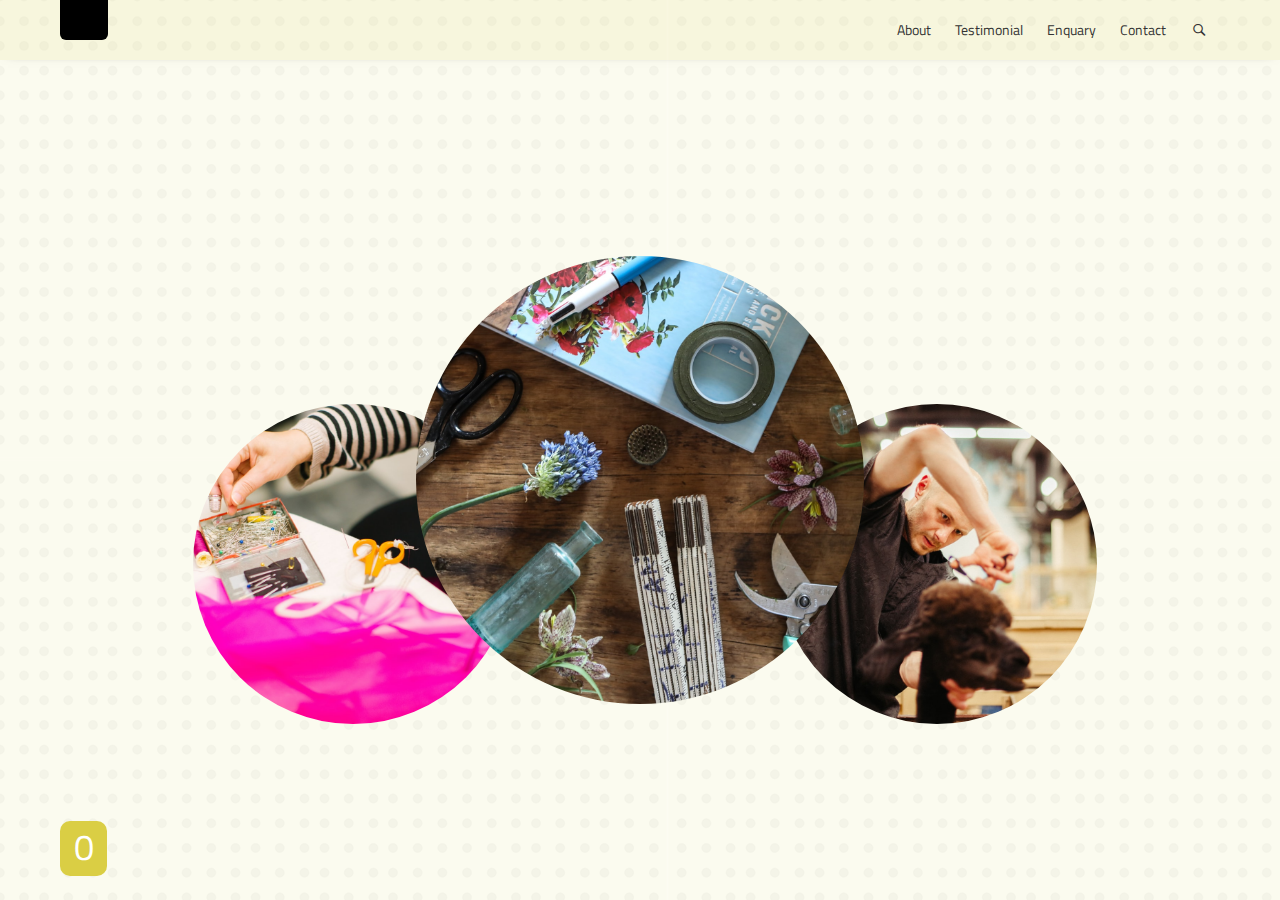
<file: index.html>
<!DOCTYPE html>
<html>
<head>
<title>Page Title</title>
<link rel="stylesheet" type="text/css" href="fonts/style.css">
<link rel="stylesheet" type="text/css" href="css/style.css">
<link href="https://fonts.googleapis.com/css?family=Titillium+Web&display=swap" rel="stylesheet">
<style>
   
</style>
</head>
<body>
	<header>
        <div class="headerIn">
            <div class="logo"></div>
            <nav>
                <div class="navIn">
                    <ul>
                        <li><a href="">About</a></li>
                        <li><a href="">Testimonial</a></li>
                        <li><a href="">Enquary</a></li>
                        <li><a href="">Contact</a></li>
                        <li><a href=""><span class="icon-search" style="font-size: 18px"></span></a></li>
                    </ul>
                </div>
            </nav>
        </div>   
    </header>
    <!-- main start -->
    <main>
        <div class="mainIn">
            <div class="roundcontentmain">
                <ul>
                    <li class="constDiv thirdAction">
                        <div class="slideRound"><img src="images/1.jpg"></div>
                    </li>
                    <li class="constDiv secondAction">
                        <div class="slideRound"><img src="images/2.jpg"></div>
                    </li>
                    <li class="constDiv firstAction">
                        <div class="slideRound"><img src="images/3.jpg"></div>
                    </li>
                    <li class="constDiv">
                        <div class="slideRound"><img src="images/4.jpg"></div>
                    </li>
                    <li class="constDiv">
                        <div class="slideRound"><img src="images/5.jpg"></div>
                    </li>
                    <li class="constDiv">
                        <div class="slideRound"><img src="images/6.jpg"></div>
                    </li>
                    <li class="constDiv">
                        <div class="slideRound"><img src="images/7.jpg"></div>
                    </li>
                   <li class="constDiv">
                        <div class="slideRound"><img src="images/8.jpg"></div>
                    </li>
                    <li class="constDiv">
                        <div class="slideRound"><img src="images/9.jpg"></div>
                    </li>
                    <li class="constDiv">
                        <div class="slideRound"><img src="images/10.jpg"></div>
                    </li>
                    <li class="constDiv">
                        <div class="slideRound"><img src="images/11.jpg"></div>
                    </li>

                </ul>
            </div>
            
        </div>
        <div class="pageCount">0</div>
    </main>
</body>
<script>
    const slides = document.querySelectorAll('.roundcontentmain ul li')
    const nextButton = document.querySelector('.next')
     const prevButton = document.querySelector('.prev')
    const pageCount = document.querySelector('.pageCount')
    let slide = 1;
    const body = document.querySelector('body')
    const headerIn = document.querySelector('.headerIn')

    const bgColor = ['rgba(176, 161, 96, .1)','rgba(168, 192, 255,.1)','rgba(64, 224, 208,.1)','rgba(41, 161, 156, .1)','rgba(1, 10, 67, .1)','rgba(222, 255, 139, .1)','rgba(255, 164, 27, .1)','rgba(152, 24, 214, .1)']
    const bgColorPager = ['rgba(176, 161, 96, 1)','rgba(168, 192, 255,1)','rgba(64, 224, 208,1)','rgba(41, 161, 156, 1)','rgba(1, 10, 67, 1)','rgba(222, 255, 139, 1)','rgba(255, 164, 27, 1)','rgba(152, 24, 214, 1)']
 
  function roundSlider(){
    let currentSlide = Math.abs(slide % slides.length)
    slides.forEach(function(e){
        e.classList.remove('firstAction','secondAction','thirdAction');
    })
        slides[currentSlide].classList.add('thirdAction')
        slides[currentSlide+1].classList.add('secondAction')
        slides[currentSlide+2].classList.add('firstAction')
        
        console.log(slide)
        if (slide==slides.length - 3) {
          slide=0
        }
        pageCount.innerHTML=currentSlide;
        pageCount.style.backgroundColor=bgColorPager[slide]
        body.style.backgroundColor = bgColor[slide];
        headerIn.style.backgroundColor = bgColor[slide];
  }
  function next(){
    roundSlider()
    slide++
    
  }

  function prev(){
    roundSlider()
   slide--

  }
  
  function autoPlay(){
    setInterval(function(){
      slide++
      roundSlider()
    }, 3000);
    
  }
  autoPlay()
  


  nextButton.addEventListener("click",next)
  prevButton.addEventListener("click",prev)
 

</script>
</html>
</file>
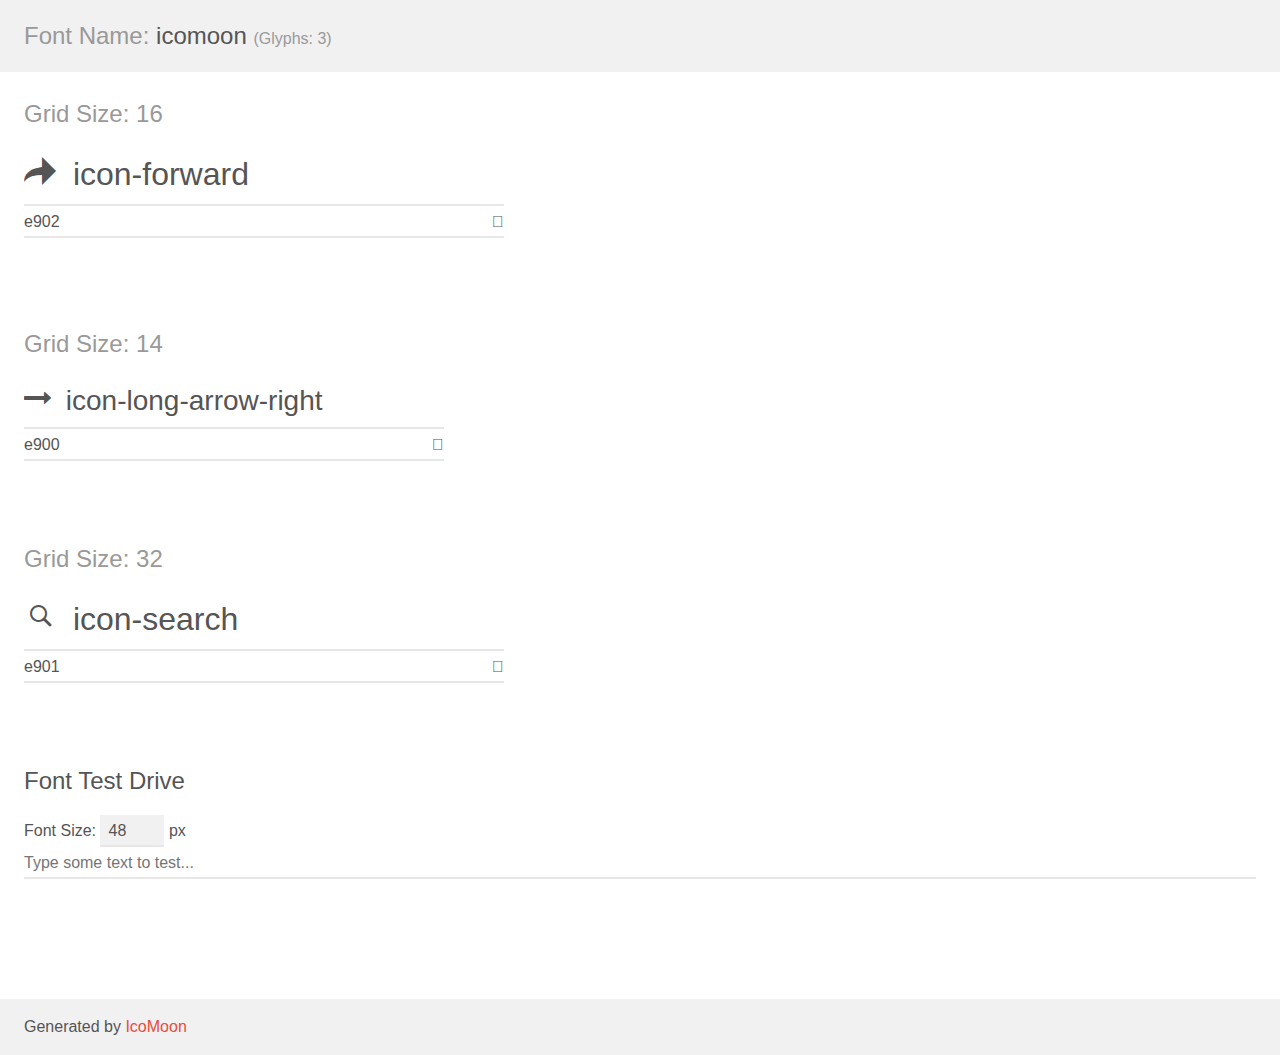
<file: fonts/demo.html>
<!doctype html>
<html>
<head>
    <meta charset="utf-8">
    <title>IcoMoon Demo</title>
    <meta name="description" content="An Icon Font Generated By IcoMoon.io">
    <meta name="viewport" content="width=device-width, initial-scale=1">
    <link rel="stylesheet" href="demo-files/demo.css">
    <link rel="stylesheet" href="style.css"></head>
<body>
    <div class="bgc1 clearfix">
        <h1 class="mhmm mvm"><span class="fgc1">Font Name:</span> icomoon <small class="fgc1">(Glyphs:&nbsp;3)</small></h1>
    </div>
    <div class="clearfix mhl ptl">
        <h1 class="mvm mtn fgc1">Grid Size: 16</h1>
        <div class="glyph fs1">
            <div class="clearfix bshadow0 pbs">
                <span class="icon-forward"></span>
                <span class="mls"> icon-forward</span>
            </div>
            <fieldset class="fs0 size1of1 clearfix hidden-false">
                <input type="text" readonly value="e902" class="unit size1of2" />
                <input type="text" maxlength="1" readonly value="&#xe902;" class="unitRight size1of2 talign-right" />
            </fieldset>
            <div class="fs0 bshadow0 clearfix hidden-true">
                <span class="unit pvs fgc1">liga: </span>
                <input type="text" readonly value="" class="liga unitRight" />
            </div>
        </div>
    </div>
    <div class="clearfix mhl ptl">
        <h1 class="mvm mtn fgc1">Grid Size: 14</h1>
        <div class="glyph fs2">
            <div class="clearfix bshadow0 pbs">
                <span class="icon-long-arrow-right"></span>
                <span class="mls"> icon-long-arrow-right</span>
            </div>
            <fieldset class="fs0 size1of1 clearfix hidden-false">
                <input type="text" readonly value="e900" class="unit size1of2" />
                <input type="text" maxlength="1" readonly value="&#xe900;" class="unitRight size1of2 talign-right" />
            </fieldset>
            <div class="fs0 bshadow0 clearfix hidden-true">
                <span class="unit pvs fgc1">liga: </span>
                <input type="text" readonly value="" class="liga unitRight" />
            </div>
        </div>
    </div>
    <div class="clearfix mhl ptl">
        <h1 class="mvm mtn fgc1">Grid Size: 32</h1>
        <div class="glyph fs3">
            <div class="clearfix bshadow0 pbs">
                <span class="icon-search"></span>
                <span class="mls"> icon-search</span>
            </div>
            <fieldset class="fs0 size1of1 clearfix hidden-false">
                <input type="text" readonly value="e901" class="unit size1of2" />
                <input type="text" maxlength="1" readonly value="&#xe901;" class="unitRight size1of2 talign-right" />
            </fieldset>
            <div class="fs0 bshadow0 clearfix hidden-true">
                <span class="unit pvs fgc1">liga: </span>
                <input type="text" readonly value="" class="liga unitRight" />
            </div>
        </div>
    </div>

    <!--[if gt IE 8]><!-->
    <div class="mhl clearfix mbl">
        <h1>Font Test Drive</h1>
        <label>
            Font Size: <input id="fontSize" type="number" class="textbox0 mbm"
            min="8" value="48" />
            px
        </label>
        <input id="testText" type="text" class="phl size1of1 mvl"
        placeholder="Type some text to test..." value=""/>
        <div id="testDrive" class="icon-" style="font-family: icomoon">&nbsp;
        </div>
    </div>
    <!--<![endif]-->
    <div class="bgc1 clearfix">
        <p class="mhl">Generated by <a href="https://icomoon.io/app">IcoMoon</a></p>
    </div>

    <script src="demo-files/demo.js"></script>
</body>
</html>
</file>
<file: fonts/style.css>
@font-face {
  font-family: 'icomoon';
  src:  url('fonts/icomoon.eot?owqs5h');
  src:  url('fonts/icomoon.eot?owqs5h#iefix') format('embedded-opentype'),
    url('fonts/icomoon.ttf?owqs5h') format('truetype'),
    url('fonts/icomoon.woff?owqs5h') format('woff'),
    url('fonts/icomoon.svg?owqs5h#icomoon') format('svg');
  font-weight: normal;
  font-style: normal;
  font-display: block;
}

[class^="icon-"], [class*=" icon-"] {
  /* use !important to prevent issues with browser extensions that change fonts */
  font-family: 'icomoon' !important;
  speak: none;
  font-style: normal;
  font-weight: normal;
  font-variant: normal;
  text-transform: none;
  line-height: 1;

  /* Better Font Rendering =========== */
  -webkit-font-smoothing: antialiased;
  -moz-osx-font-smoothing: grayscale;
}

.icon-forward:before {
  content: "\e902";
}
.icon-long-arrow-right:before {
  content: "\e900";
}
.icon-search:before {
  content: "\e901";
}
</file>
<file: fonts/demo-files/demo.css>
body {
  padding: 0;
  margin: 0;
  font-family: sans-serif;
  font-size: 1em;
  line-height: 1.5;
  color: #555;
  background: #fff;
}
h1 {
  font-size: 1.5em;
  font-weight: normal;
}
small {
  font-size: .66666667em;
}
a {
  color: #e74c3c;
  text-decoration: none;
}
a:hover, a:focus {
  box-shadow: 0 1px #e74c3c;
}
.bshadow0, input {
  box-shadow: inset 0 -2px #e7e7e7;
}
input:hover {
  box-shadow: inset 0 -2px #ccc;
}
input, fieldset {
  font-family: sans-serif;
  font-size: 1em;
  margin: 0;
  padding: 0;
  border: 0;
}
input {
  color: inherit;
  line-height: 1.5;
  height: 1.5em;
  padding: .25em 0;
}
input:focus {
  outline: none;
  box-shadow: inset 0 -2px #449fdb;
}
.glyph {
  font-size: 16px;
  width: 15em;
  padding-bottom: 1em;
  margin-right: 4em;
  margin-bottom: 1em;
  float: left;
  overflow: hidden;
}
.liga {
  width: 80%;
  width: calc(100% - 2.5em);
}
.talign-right {
  text-align: right;
}
.talign-center {
  text-align: center;
}
.bgc1 {
  background: #f1f1f1;
}
.fgc1 {
  color: #999;
}
.fgc0 {
  color: #000;
}
p {
  margin-top: 1em;
  margin-bottom: 1em;
}
.mvm {
  margin-top: .75em;
  margin-bottom: .75em;
}
.mtn {
  margin-top: 0;
}
.mtl, .mal {
  margin-top: 1.5em;
}
.mbl, .mal {
  margin-bottom: 1.5em;
}
.mal, .mhl {
  margin-left: 1.5em;
  margin-right: 1.5em;
}
.mhmm {
  margin-left: 1em;
  margin-right: 1em;
}
.mls {
  margin-left: .25em;
}
.ptl {
  padding-top: 1.5em;
}
.pbs, .pvs {
  padding-bottom: .25em;
}
.pvs, .pts {
  padding-top: .25em;
}
.unit {
  float: left;
}
.unitRight {
  float: right;
}
.size1of2 {
  width: 50%;
}
.size1of1 {
  width: 100%;
}
.clearfix:before, .clearfix:after {
  content: " ";
  display: table;
}
.clearfix:after {
  clear: both;
}
.hidden-true {
  display: none;
}
.textbox0 {
  width: 3em;
  background: #f1f1f1;
  padding: .25em .5em;
  line-height: 1.5;
  height: 1.5em;
}
#testDrive {
  display: block;
  padding-top: 24px;
  line-height: 1.5;
}
.fs0 {
  font-size: 16px;
}
.fs1 {
  font-size: 32px;
}
.fs2 {
  font-size: 28px;
}
.fs3 {
  font-size: 32px;
}
</file>
<file: css/style.css>
/* /* http://meyerweb.com/eric/tools/css/reset/ 
   v2.0 | 20110126
   License: none (public domain) */

html, body, div, span, applet, object, iframe,
h1, h2, h3, h4, h5, h6, p, blockquote, pre,
a, abbr, acronym, address, big, cite, code,
del, dfn, em, img, ins, kbd, q, s, samp,
small, strike, strong, sub, sup, tt, var,
b, u, i, center,
dl, dt, dd, ol, ul, li,
fieldset, form, label, legend,
table, caption, tbody, tfoot, thead, tr, th, td,
article, aside, canvas, details, embed, 
figure, figcaption, footer, header, hgroup, 
menu, nav, output, ruby, section, summary,
time, mark, audio, video {
    margin: 0;
    padding: 0;
    border: 0;
    font-size: 100%;
    font: inherit;
    vertical-align: baseline;
}
/* HTML5 display-role reset for older browsers */
article, aside, details, figcaption, figure, 
footer, header, hgroup, menu, nav, section {
    display: block;
}
body {
    line-height: 1;
    font-family: 'Titillium Web', sans-serif;
    font-size: 16px;
    background: url("../images/landingBg.png") no-repeat fixed center;
    background-color:rgba(218, 206, 68, 0.1);
    transition: all .5s ease; 
}


ol, ul {
    list-style: none;
}
blockquote, q {
    quotes: none;
}
blockquote:before, blockquote:after,
q:before, q:after {
    content: '';
    content: none;
}
table {
    border-collapse: collapse;
    border-spacing: 0;
}
input[type=number]::-webkit-inner-spin-button, 
input[type=number]::-webkit-outer-spin-button { 
  -webkit-appearance: none; 
  margin: 0; 
}
.clearfix:after {
   content: " "; /* Older browser do not support empty content */
   visibility: hidden;
   display: block;
   height: 0;
   clear: both;
}

/*customized scollbar UI*/
::-webkit-scrollbar {
    width: 6px;
    height: 6px;

}
::-webkit-scrollbar-track {
    /*-webkit-box-shadow: inset 0 0 6px rgba(0,0,0,0.3); */
    -webkit-box-shadow:transparent;
    border-radius: 6px;

}
 
::-webkit-scrollbar-thumb {
    border-radius: 6px;
   /* -webkit-box-shadow: inset 0 0 10px rgba(11,183,148,1);*/
    -webkit-box-shadow: inset 0 0 12px #811239;
}

/*DashBoars Start*/
header .headerIn{
  width: 100%;
    padding: 0px 60px;
    box-sizing: border-box;
    display: flex;
    align-items: flex-start;
    justify-content: space-between;
    box-shadow: 0px 0px 11px -8px #717171;
    background: rgba(218, 206, 68, 0.1);
}
.logo{
  width: 48px;
  height: 40px;
  background: #000;
  border-radius: 0px 0px 6px 6px;
}
.navIn ul{
  display: flex;
  align-items: center;
  justify-content: center;
  height: 60px;
}
.navIn ul li{
  padding: 0 12px;
  list-style-type: none;
}
.navIn ul li a{
  text-decoration: none;
  font-size: 14px;
  color: #333;
  display: block;
}
.navIn ul li a:hover{
  color: #d3d3d3;
}
.mainIn{
  width: 80vw;
    height: calc(100vh - 60px);
    display: flex;
    align-items: center;
    justify-content: center;
    flex-direction: column;
    margin: 0 auto;
    overflow: hidden;
    position: relative;
}
  /*.roundcontentmain ul{
    position: absolute;
  }*/
.slideRound{
  width: 25vw;
  height: 25vw;
  border-radius: 50%;
  background: #000;
  overflow: hidden;
  position: relative;
  transition: all .5s ease;
}
.slideRound img{
    width: 100%;
    height: 100%;
    object-fit: cover;
}
/*.activeRound .slideRound{
  width: 35vw;
  height: 35vw;
}*/
/*.settlePos .slideRound{
  left: 3vw;
  top: 8vw;
  transition: all .5s ease
}*/
.settlePoslast .slideRound{
  right: 3vw;
  top: 8vw;
  transition: all .5s linear

}
.nextPrevButton{
  padding-top: 24px;
    display: flex;
    width: 200px;
    justify-content: space-between;
    color: red;
        position: absolute;
    bottom: 6vw;
}
.prevCus{
  transform: rotate(180deg);
  display: block; 
}
.prev,.next{
  display: flex;
  cursor: pointer;
  align-items: center;
  justify-content: center;
}
.pdLR12{
  padding: 0 12px;
}
main{
  position: relative;
}
.pageCount{
  width: 47px;
  height: 55px;
  background: rgba(218, 206, 68, 1);
  color: #fff;
  position: absolute;
  bottom: 24px;
  left: 60px;
  text-align: center;
  line-height: 52px;
  font-size: 36px;
  transition: all 1s ease;
  border-radius: 10px;
}
.roundcontentmain ul li{
  position: absolute;
  position: absolute;
    left: 50%;
    top: 50%;
    transform: translate(-50%, -50%) rotate(0deg)
}


.roundcontentmain ul li.constDiv{
  left: 180%;
  top: 90%;
  transition: all 2s ease;
  transform: translate(-50%, -50%) rotate(0deg)
}
.roundcontentmain ul li.constDiv.firstAction{
  left: 79%;
  top: 60%;
  transition: all 2s ease;
  transform: translate(-50%, -50%) rotate(0deg)
}
.roundcontentmain ul li.constDiv.secondAction{
  left: 50%;
  top: 50%;
  transition: all 2s ease;
  transform: translate(-50%, -50%) rotate(0deg);
  z-index:2;
}
.roundcontentmain ul li.constDiv.secondAction .slideRound{
  width: 35vw;
  height: 35vw;
}
.roundcontentmain ul li.constDiv.thirdAction{
  left: 22%;
  top: 60%;
  transition: all 2s ease;
  transform: translate(-50%, -50%) rotate(0deg)
}
.roundcontentmain ul li.constDiv.fourthAction{
  left: -80%;
  top: 60%;
  transition: all 2s ease;
  transform: translate(-50%, -50%) rotate(0deg)
}
</file>
